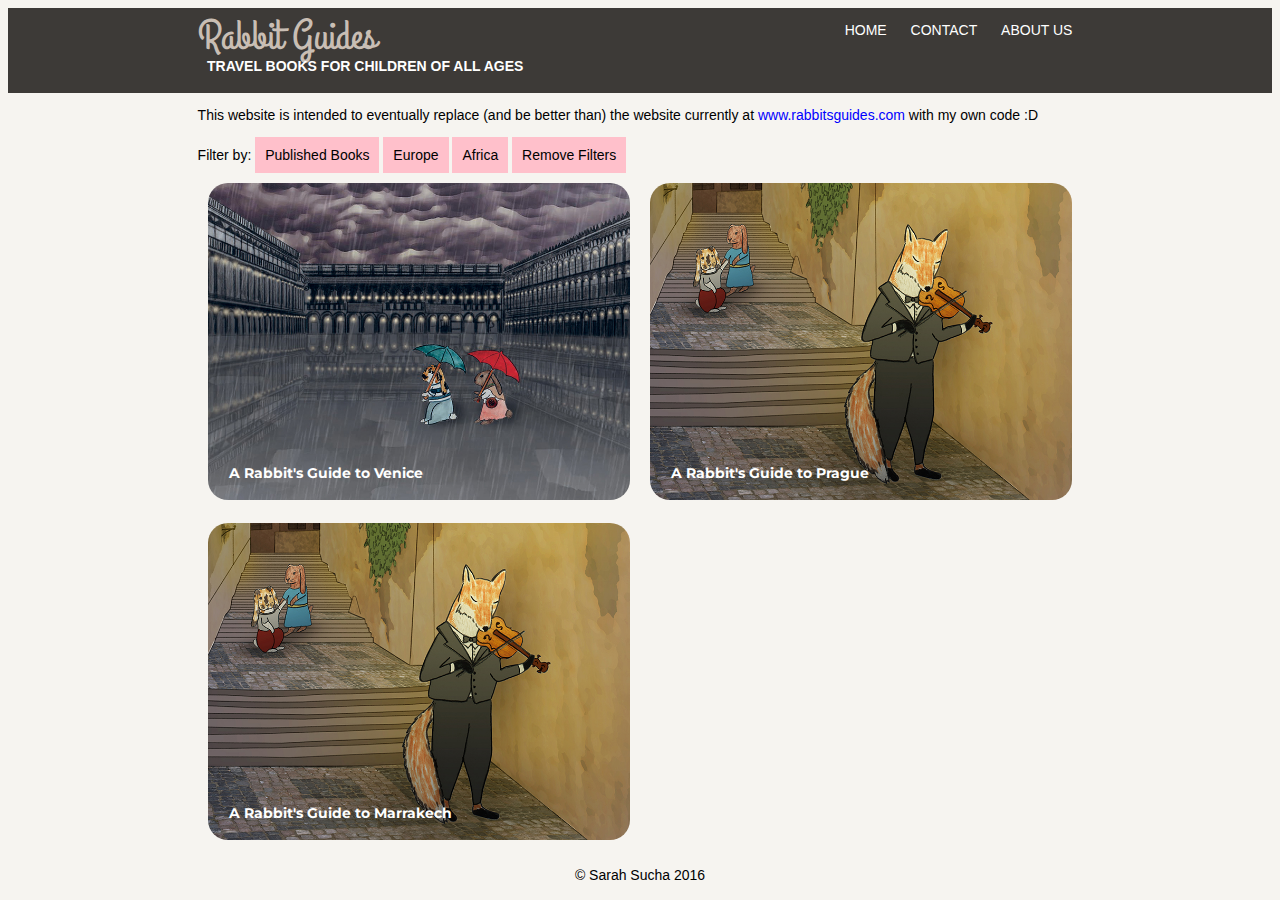
<file: index.html>
<!DOCTYPE html>
<html>
  <head>
    <meta charset="utf-8">
    <title>Rabbit Guides</title>
    <link rel="stylesheet" href="styles.css" type="text/css">
    <link href='https://fonts.googleapis.com/css?family=Grand+Hotel' rel='stylesheet' type='text/css'>
    <link href='https://fonts.googleapis.com/css?family=Cookie' rel='stylesheet' type='text/css'>
    <link href='https://fonts.googleapis.com/css?family=Montserrat:400,700' rel='stylesheet' type='text/css'>
  <body>
    <header>
        <h1 id="logo">Rabbit Guides</h1>
        <div id="tagline">
          <h2>Travel Books for Children of All Ages</h2>
        </div>
      <nav>
        <ul class="menu">
          <li><a href="index.html">Home</a></li>
          <li><a href="contact.html">Contact</a></li>
          <li><a href="about.html">About Us</a></li>
        </ul>
      </nav>
    </header>

    <main>
      <p>This website is intended to eventually replace (and be better than) the website currently at <a href="http://www.rabbitsguides.com" target="_blank">www.rabbitsguides.com</a> with my own code :D
      <section id="books">
        <div id="bookFilters">
          <span>Filter by:</span>
          <button id="publishedFilter">Published Books</button>
          <button id="EuropeFilter">Europe</button>
          <button id="AfricaFilter">Africa</button>
          <button id="removeFilters">Remove Filters</button>
        </div>
        <article class="book published Europe">
            <h3>A Rabbit's Guide to Venice</h3>
            <img class="homeImage" src="img/homeVenice.jpg" title="Venice" alt="An illustration from the Rabbit's Guide to Venice book"/>
        </article>
        <article class="book unpublished Europe">
          <h3>A Rabbit's Guide to Prague</h3>
          <img class="homeImage" src="img/homePrague.jpg" title="Prague" alt="An illustration from the Rabbit's Guide to Prague book"/>
        </article>
        <article class="book published Africa">
          <h3>A Rabbit's Guide to Marrakech</h3>
          <img class="homeImage" src="img/homePrague.jpg" title="Prague" alt="An illustration from the Rabbit's Guide to Prague book"/>
        </article>
        <!-- <article class="book">
          <h3>Coming Soon! A Rabbit's Guide to Marrakech</h3>
        </article> -->
        <div class="clearfix"></div>
      </section><!--end -->
  
    </main>
    <footer>
      <p>&copy; Sarah Sucha 2016</p>
    </footer>
    <script src="https://ajax.googleapis.com/ajax/libs/jquery/3.0.0/jquery.min.js"></script>
    <script src="script.js"></script>
  </body>
</html>
</file>
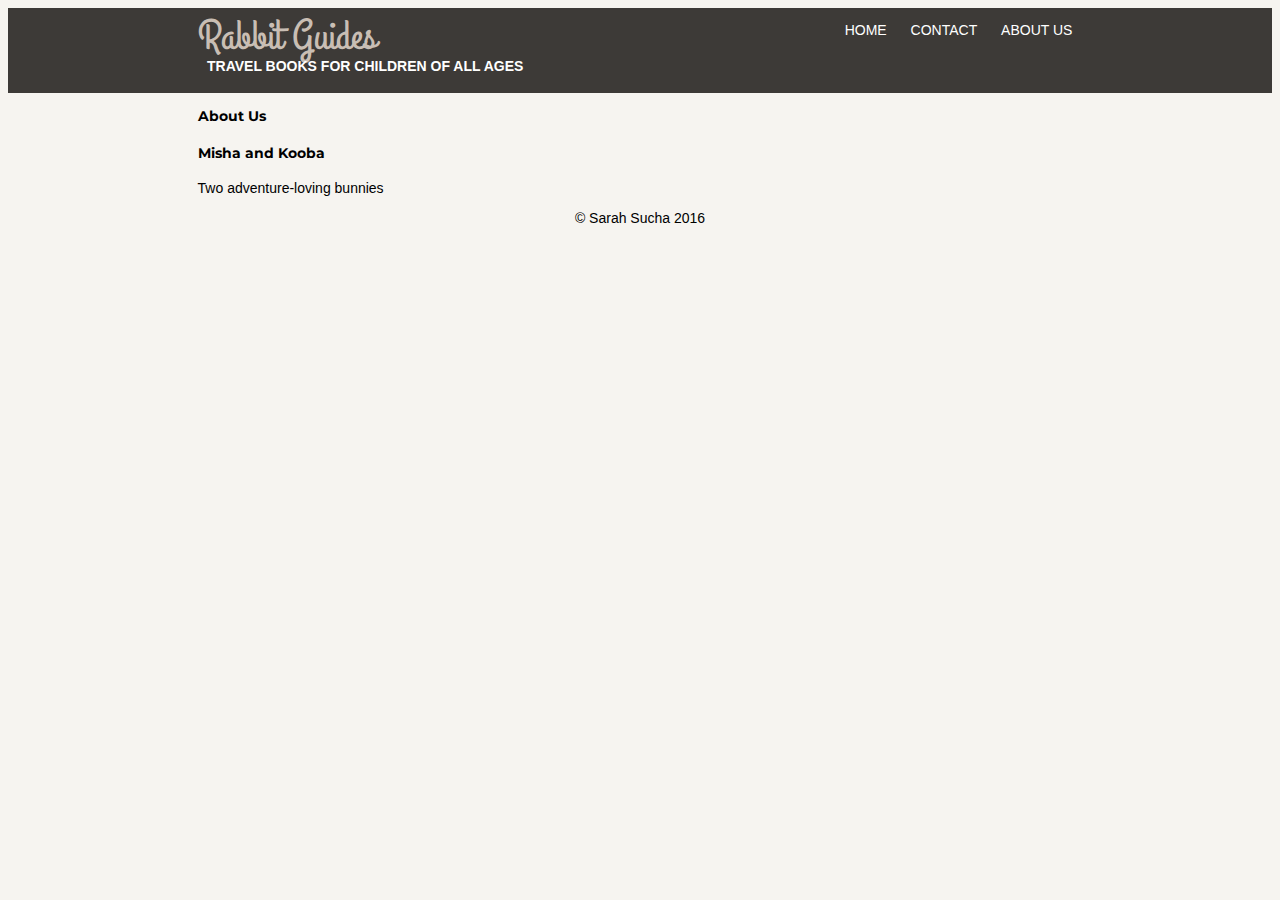
<file: about.html>
<!DOCTYPE html>
<html>
  <head>
    <meta charset="utf-8">
    <title>About Us</title>
    <link rel="stylesheet" href="styles.css" type="text/css">
    <link href='https://fonts.googleapis.com/css?family=Grand+Hotel' rel='stylesheet' type='text/css'>
    <link href='https://fonts.googleapis.com/css?family=Cookie' rel='stylesheet' type='text/css'>
    <link href='https://fonts.googleapis.com/css?family=Montserrat:400,700' rel='stylesheet' type='text/css'>
  </head>
  <body>
    <header>
      <h1>Rabbit Guides</h1>
      <div id="tagline">
        <h2>Travel Books for Children of All Ages</h2>
      </div>
      <nav>
        <ul class="menu">
          <li><a href="index.html">Home</a></li>
          <li><a href="contact.html">Contact</a></li>
          <li><a href="about.html">About Us</a></li>
        </ul>
      </nav>
    </header>
    <main>
      <h3>About Us</h3>
      <h4>Misha and Kooba</h4>
      <p>Two adventure-loving bunnies</p>
    </main>
    <footer>
      <p>&copy; Sarah Sucha 2016</p>
    </footer>
  </body>
</html>
</file>
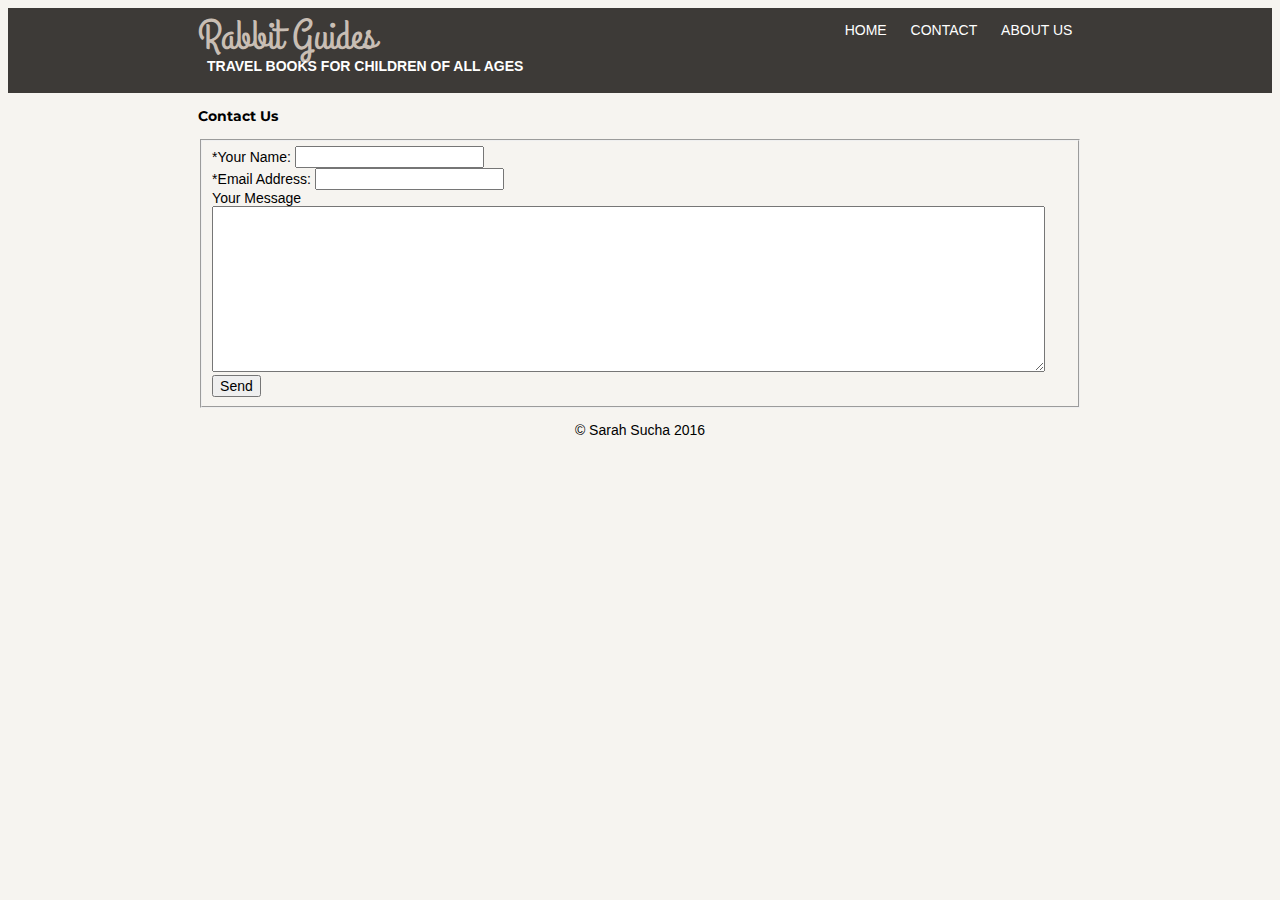
<file: contact.html>
<!DOCTYPE html>
<html>
  <head>
    <meta charset="utf-8">
    <title>Contact</title>
    <link rel="stylesheet" href="styles.css" type="text/css">
    <link href='https://fonts.googleapis.com/css?family=Grand+Hotel' rel='stylesheet' type='text/css'>
    <link href='https://fonts.googleapis.com/css?family=Cookie' rel='stylesheet' type='text/css'>
    <link href='https://fonts.googleapis.com/css?family=Montserrat:400,700' rel='stylesheet' type='text/css'>
  </head>
  <body>
    <header>
      <h1>Rabbit Guides</h1>
      <div id="tagline">
        <h2>Travel Books for Children of All Ages</h2>
      </div>
      <nav>
        <ul class="menu">
          <li><a href="index.html">Home</a></li>
          <li><a href="contact.html">Contact</a></li>
          <li><a href="about.html">About Us</a></li>
        </ul>
      </nav>
    </header>
    <main>
      <h3>Contact Us</h3>
      <form name="Contact Rabbit Guides" action="submit.html" method="post">
        <fieldset>
          <div>
            <label>*Your Name:</label>
            <input type="text" name="contactName" required>
            <!--TODO Show error messages from JavaScript validations-->
          </div>
          <div>
            <label>*Email Address:</label>
            <input type="email" name="contactEmail" required>
          </div>
          <div>
            <label>Your Message</label>
            <br>
            <textarea cols="100" rows="10"></textarea>
          </div>
          <button type="submit">Send</button>
        </fieldset>
      </form>
    </main>
    <footer>
      <p>&copy; Sarah Sucha 2016</p>
    </footer>
  </body>
</html>
</file>
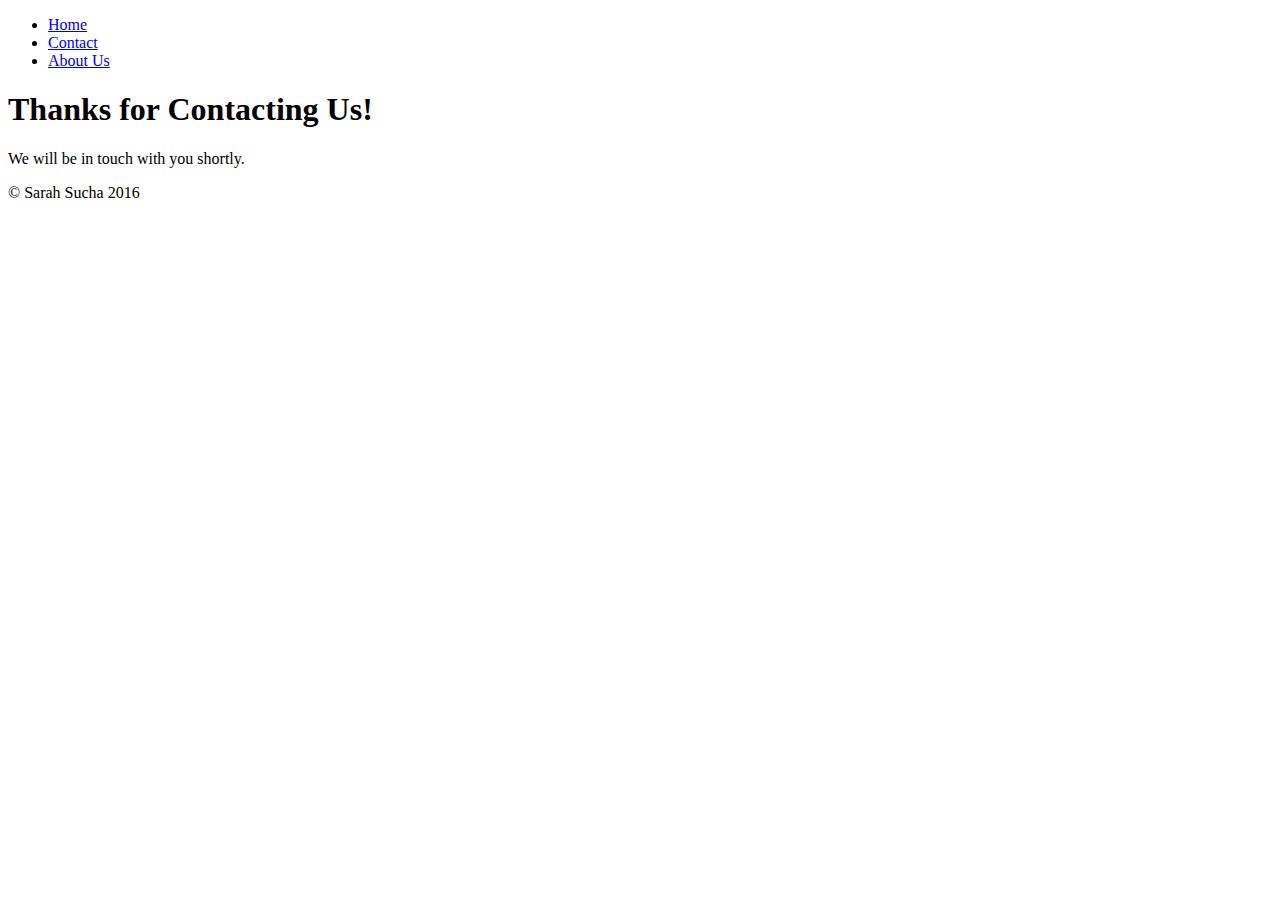
<file: submit.html>
<!DOCTYPE html>
<html>
  <head>
    <meta charset="utf-8">
    <title>Thanks for Contacting Us</title>
  </head>
  <body>
    <header>
      <nav>
        <ul class="menu">
          <li><a href="index.html">Home</a></li>
          <li><a href="contact.html">Contact</a></li>
          <li><a href="about.html">About Us</a></li>
        </ul>
      </nav>
    </header>
    <div role="main">
      <h1>Thanks for Contacting Us!</h1>
      <p>We will be in touch with you shortly.</p>
    </div><!--End main-->
    <footer>
      <p>&copy; Sarah Sucha 2016</p>
    </footer>
  </body>
</html>
</file>
<file: styles.css>
* {
  font-family: sans-serif;
  font-size: 14px;
  box-sizing: border-box;
}

header {
  background-color: #3D3A37;
}

h1 {
  font-family: 'Grand Hotel', cursive;
  /*font-family: 'Cookie', cursive;*/
  font-size: 3em;
  font-weight: normal;
  color: #C9BEB4;
  position: relative;
  margin-top: 0;
  margin-left: 15%;
  display: inline-block;
  vertical-align: top;
}

#tagline {
  font-family: 'Montserrat', sans-serif;
  font-weight: 400;
  text-transform: uppercase;
  font-size: .6em;
  color: #FFF;
  position: absolute;
  top: 46px;
  left: 15px;
  margin-left: 15%;
}

nav li {
  list-style: none;
  display: inline;
  padding: 0 10px;
}

nav {
  float: right;
  margin-right: 15%;
  font-family: 'Montserrat', sans-serif;
  text-transform: uppercase;
}

nav a {
  color: #FFF;
  text-decoration: none;
}

nav a:hover {
  color: #C9BEB4;
  text-decoration: none;
}

nav a:visited {
  color: #938599;
  text-decoration: none;
}

p {
  font-family: sans-serif;
}

a {
  font-family: sans-serif;
  color: blue;
  text-decoration: none;
}

a:hover {
  color: #938599;
  text-decoration: none;
}

body {
  background-color: #f6f4f0;
}

main {
  margin-left: 15%;
  margin-right: 15%;
}

h3, h4, h5, h6 {
  font-family: 'Montserrat', sans-serif;
}

#bookFilters button {
  display: inline;
  padding: 10px;
  border-style: none;
  background-color: pink;
}

#bookFilters button:hover {
  display: inline;
  padding: 10px;
  border-style: none;
  background-color: lightgreen;
}

#bookFilters button:focus {
  display: inline;
  padding: 10px;
  border-style: none;
  outline: 0;
  background-color: lightgreen;
}

.inactive {
  display: none;
}

.book {
  width: 50%;
  float: left;
  padding: 10px;
  position: relative;
}

.book img {
  width: 100%;
  border-radius: 20px;
}

.book h3 {
  color: #FFF;
  position: absolute;
  bottom: 5%;
  left: 7%;
}

.clearfix {
  clear: both;
}

img {
  border-radius: 15px;
}

footer {
  margin-left: 15%;
  margin-right: 15%;
}

footer p {
  text-align: center;
}

@media screen and (max-width: 933px) {
  h1 {
    margin-left: 5%;
  }
  #tagline {
    margin-left: 5%;
  }
  nav {
    margin-right: 5%;
  }
  main {
    margin-left: 5%;
    margin-right: 5%;
  }
  footer {
    margin-left: 5%;
    margin-right: 5%;
  }
}

@media screen and (max-width: 700px) {
  .book {
    width: 100%;
  }
}
</file>
